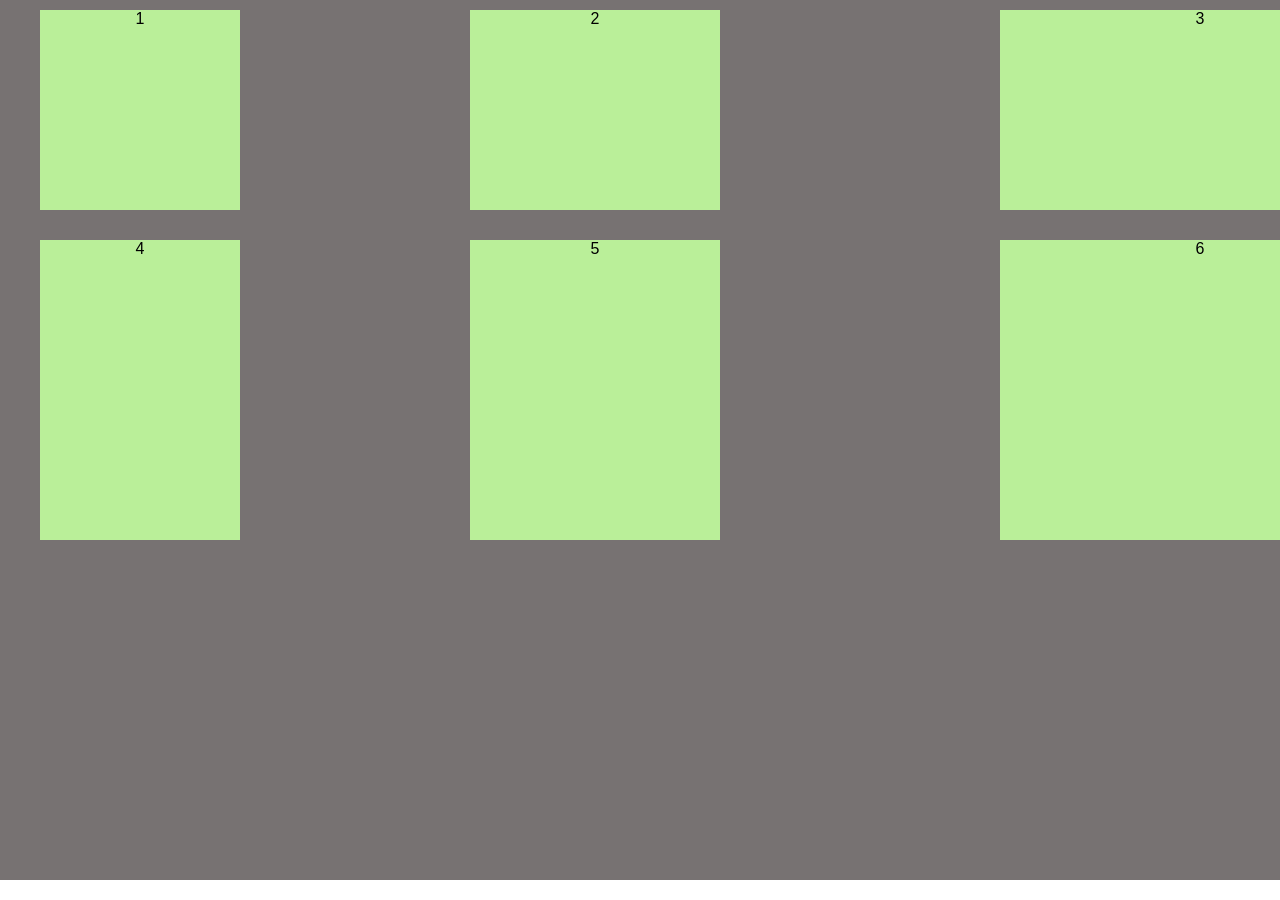
<file: HTM-CSS-PROJECT/PROJECT-1/index.html>
<!DOCTYPE html>
<html lang="en">
<head>
    <meta charset="UTF-8">
    <meta name="viewport" content="width=device-width, initial-scale=1.0">
    <title>Grid Project</title>
    <link rel="stylesheet" href="index.css">
</head>
<body>
    <section class="grid">
        <div class="box box1">1</div>
        <div class="box box2">2</div>
        <div class="box box3">3</div>
        <div class="box box4">4</div>
        <div class="box box5">5</div>
         <div class="box box6">6</div>
    </section>
</body>
</html>
</file>
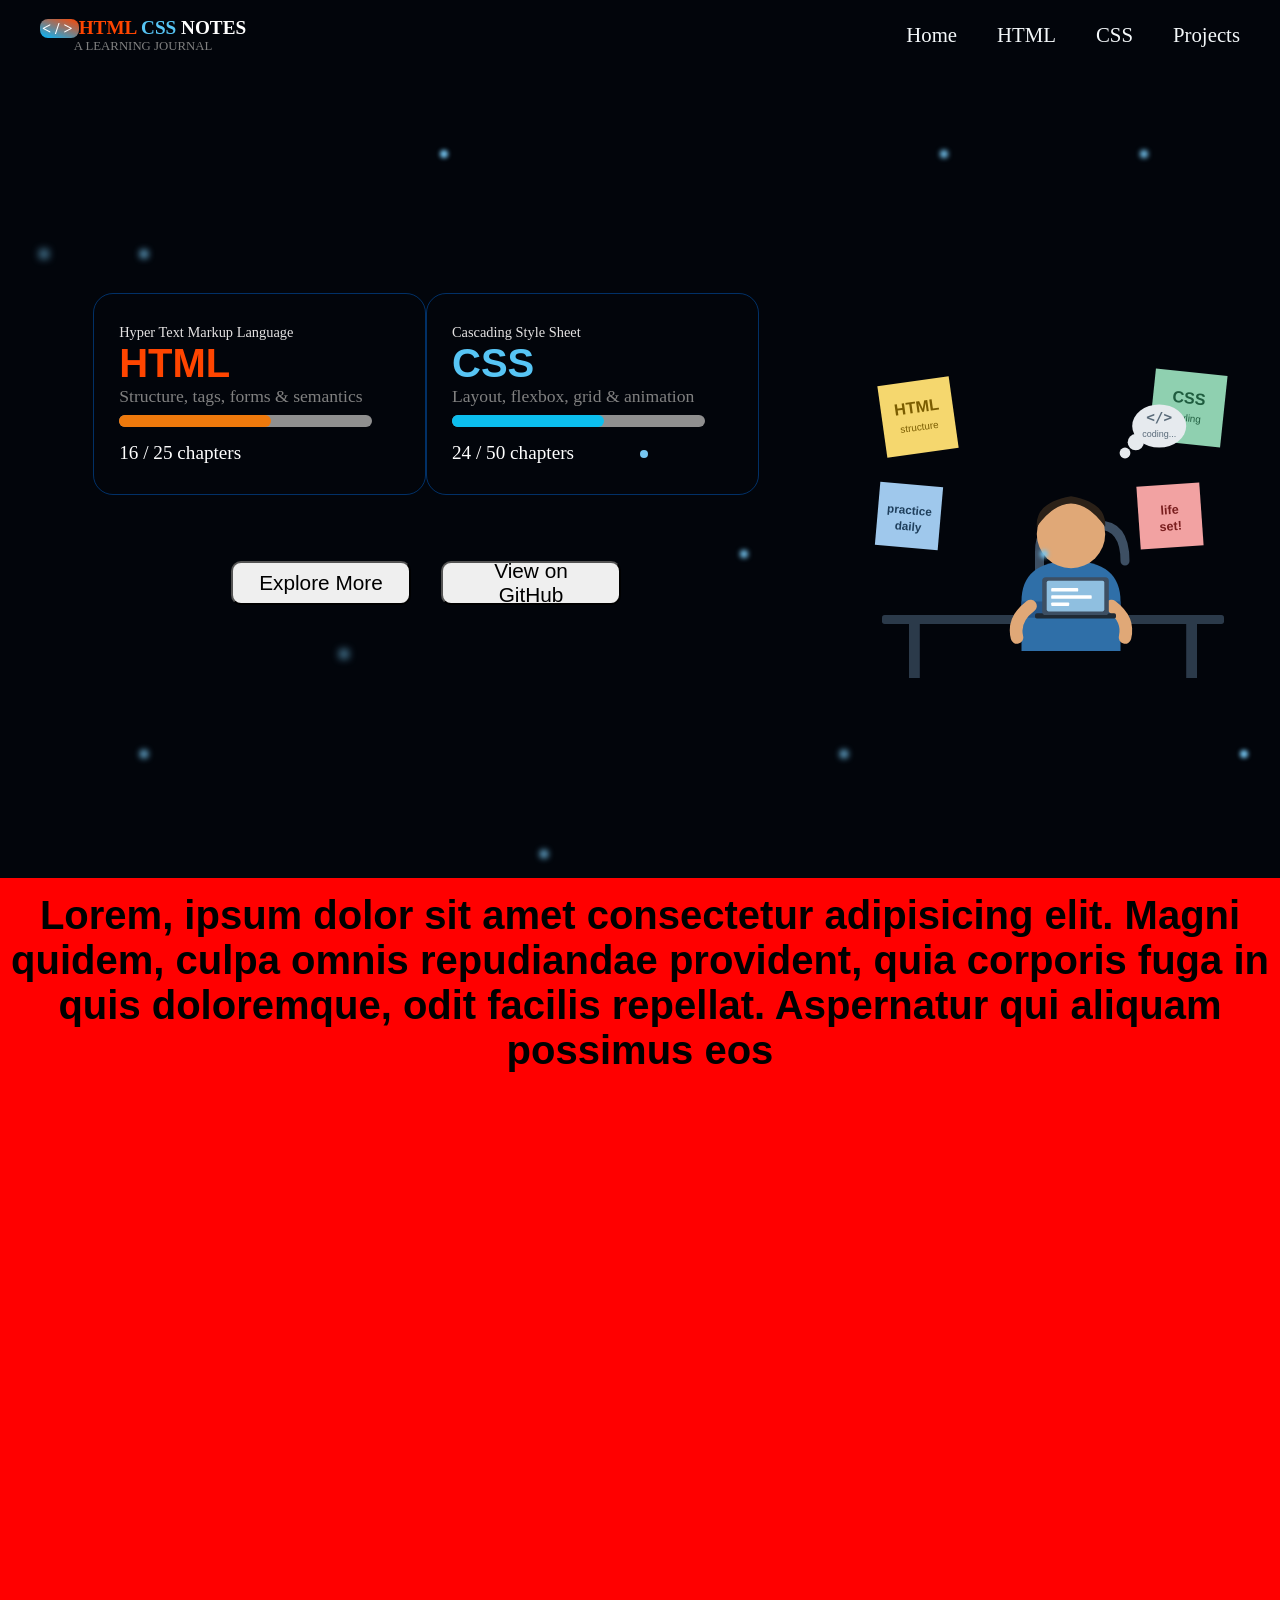
<file: HTM-CSS-PROJECT/PROJECT-3/index.html>
<!DOCTYPE html>
<html lang="en">

<head>
    <meta charset="UTF-8">
    <meta name="viewport" content="width=device-width, initial-scale=1.0">

    <title>HTML-CSS PROJECTS</title>

    <link rel="stylesheet" href="index.css">
</head>

<body>

    <div class="circle"></div>

    <!-- heading -->
    <header class="hero" id="home">

        <!-- logo -->
        <nav class="navbar">

            <div class="logo">
                <a href="#home">
                  <div class="logoicons">
                      <h2>
                        <span class="icon"> < / >  </span> 
                        <span class="htmlLogo">HTML</span>
                        <span class="cssLogo">CSS</span> NOTES
                    </h2>
                    <p>A LEARNING JOURNAL</p>
                  </div>
                </a>
            </div>

            <div class="navlinks">

                <a href="#home">Home</a>

                <a href="#html">HTML</a>

                <a href="#css">CSS</a>

                <a href="#projects">Projects</a>

            </div>

        </nav>

    </header>


    <!-- audio -->
    <audio
        controls
        autoplay
        loop
        src="./playtime2050.mp3"
        class="audio">
    </audio>


    <section class="main">

        <!-- left side -->
        <div class="left">

            <div class="box">

                <!-- HTML -->
                <div class="html">

                    <a href="#html">
                        <p class="downheading">
                            Hyper Text Markup Language
                        </p>
                    </a>

                    <a href="#html">
                        <h1 class="htmlLeft">HTML</h1>
                    </a>

                    <p class="description">
                        Structure, tags, forms & semantics
                    </p>

                    <div class="pbar">
                        <div class="colorbar"></div>
                    </div>

                    <p class="range">
                        16 / 25 chapters
                    </p>

                </div>


                <!-- CSS -->
                <div class="css">

                    <a href="#css">
                        <p class="downheading">
                            Cascading Style Sheet
                        </p>
                    </a>

                    <a href="#css">
                        <h1 class="cssLeft">CSS</h1>
                    </a>

                    <p class="description">
                        Layout, flexbox, grid & animation
                    </p>

                    <div class="pbar">
                        <div class="colorcssbar"></div>
                    </div>

                    <p class="range">
                        24 / 50 chapters
                    </p>

                </div>

            </div>


            <div class="buttons">

                <button type="button" class="btn">
                    Explore More
                </button>

                <a href="">
                    <button type="button" class="btn">
                        View on GitHub
                    </button>
                </a>

            </div>

        </div>


        <!-- right side -->
        <div class="right">

            <img
                src="./image/image-right_white.svg"
                alt="right_img"
                class="rimg">

        </div>

    </section>


    <div class="htmlnotes" id="html">

        <h1>
            Lorem, ipsum dolor sit amet consectetur adipisicing elit.
            Magni quidem, culpa omnis repudiandae provident,
            quia corporis fuga in quis doloremque,
            odit facilis repellat.
            Aspernatur qui aliquam possimus eos
        </h1>

    </div>

</body>

</html>
</file>
<file: HTM-CSS-PROJECT/PROJECT-1/index.css>
*{
    margin:0;
    padding:0;
   box-sizing:border-box;
  font-family: 'Poppins', sans-serif;
}

.grid{
  display:grid;
  padding:10px 40px;
   gap:30px;
     text-align: center;
  grid-template-columns: 400px 500px 800px;
  grid-template-rows:200px 300px 300px;
   background-color: rgb(119, 114, 114);
}
.box1 ,.box2, .box3, .box4, .box5, .box6 {
  width:50%;
  height:100%;

  background-color: rgb(186, 239, 153);
}
</file>
<file: HTM-CSS-PROJECT/PROJECT-3/index.css>
*{
    margin: 0;
    padding: 0;
    box-sizing: border-box;
}

body{
    min-height: 100vh;
    background: #02050b;
    overflow-x: hidden;
}

.hero{
    max-width: 100vw;
    height: 40%;
   
    display: flex;
    align-items: center;
    justify-content: center;
    flex-direction: column;
}

.circle{
    width: 8px;
    height: 8px;
    background: #76c6f1;
    border-radius: 50%;

    z-index: -1;
    position: absolute;

    top: 50%;
    left: 50%;

    box-shadow:
        100px 100px 5px #76c6f1,
        -300px 200px 8px #76c6f1,
        400px 100px 4px #76c6f1,
        -500px -200px 7px #76c6f1,
        200px 300px 6px #76c6f1,
        500px -300px 5px #76c6f1,
        -600px -200px 8px #76c6f1,
        600px 300px 4px #76c6f1,
        -500px 300px 6px #76c6f1,
        300px -300px 5px #76c6f1,
        -200px -300px 4px #76c6f1,
        -100px 400px 6px #76c6f1;

    animation: glow 2s ease-in-out infinite;
}

@keyframes glow{

    0%{
        transform: translate(30px,-50px) scale(0.5);
        opacity: 1;
    }

    50%{
        transform: translate(10px,-30px) scale(0.3);
        opacity: 0.7;
    }

    100%{
        transform: translate(-10px,-10px) scale(0.1);
        opacity: 0.2;
    }

}

h1{
    text-align: center;
    padding: 15px 0px;
    font-size: 2.5rem;
    font-weight: 900;
    font-family: Arial, Helvetica, sans-serif;
}

.line{
    background-color: rgb(0, 150, 250);
    margin-top: -65px;
    height: 2px;
    width: 280px;
    border-radius: 50px;

    box-shadow:
        0 0 10px white,
        0 0 20px rgb(142, 189, 235);
}

.audio{
    height:20px;
    /* background-color: #76c6f1; */
    visibility: hidden;
}
h2{
    color:white;
}

.logoicons p{
    display:flex;
   justify-content: center;
    color:gray;

    align-items: center;
    text-decoration: none;
}
.icon{
    font-size:1rem;
    width:4px;
  
    padding:1px 2px;
    border-radius:8px;
    background:linear-gradient(200deg , orangered,rgb(0, 183, 255));
}
.navbar{
    padding: 30px 40px;
    width: 100vw;

    display: flex;
    justify-content: space-between;
    align-items: center;

    height: 70px;
}

.navlinks{
    display: flex;
    align-items: center;
    gap: 40px;
}

.logo a{
    text-decoration: none;
}

.logo{
    color: white;
    font-size: 0.8rem;
}

.cssLogo{
    color: rgb(87, 197, 245);
}

.htmlLogo{
    color: orangered;
}

.navlinks a{
    color: #f3f7f9;
    text-decoration: none;
    font-size: 1.3rem;
}

.navlinks a:hover{
    color: #76c6f1;
}


.main{
    margin: 20px 10px;
    margin-top: 5rem;

    width: 100%;
    height: 76vh;

    display: flex;
    align-items: center;
}

.left{
    color: white;

    width: 65%;
    height: 100%;

    display: flex;
    align-items: center;
    flex-direction: column;
}

.right{
    width: 33%;
    height: 100%;

    display: flex;
    align-items: center;
    justify-content: center;
}

.rimg{
    height: 450px;
    width: 450px;

    border-radius: 50%;
    object-fit: contain;

    animation: move 2s ease-in-out infinite alternate-reverse;

    z-index: -10;
}

.box{
    width: 80%;
    margin-top: 10%;
    height: 40%;

    display: flex;
    align-items: center;
    justify-content: space-between;
}

.html a,
.css a{
    text-decoration: none;
}

.html,
.css{
    cursor: pointer;

    border: 1px solid rgba(0, 119, 255, 0.378);

    padding: 30px 25px;

    width: 380px;
    height: auto;

    border-radius: 20px;

    display: flex;
    flex-direction: column;
    justify-content: space-between;
}

.downheading{
    font-size: 0.9rem;
    color: rgb(228, 226, 226);
    text-decoration: none;
}

@keyframes move{

    0%{
        transform: translateY(15px) scale(0.9);
    }

    50%{
        transform: translateY(10px) scale(0.91);
    }

    100%{
        transform: translateY(15px) scale(0.9);
    }

}

.btn{
    font-size: 1.3rem;

    margin: auto;
    padding: 20px 20px;

    display: flex;
    align-items: center;
    justify-content: center;

    border-radius: 10px;

    width: 180px;
    height: 40px;
}

.description{
    color: gray;
    font-size: 1.1rem;
}

.range{
    font-size: 1.2rem;
    margin-top: 15px;
}

.colorbar{
    width: 60%;
    height: 12px;

    border-radius: 10px;

    background: rgba(248, 120, 1, 0.912);
}

.colorcssbar{
    width: 60%;
    height: 12px;

    border-radius: 10px;

    background: rgba(1, 195, 248, 0.912);
}

.pbar{
    margin-top: 8px;

    width: 90%;
    height: 12px;

    border-radius: 10px;

    background: rgb(143, 143, 143);
}

.htmlnotes{
    min-height: 100vh;
    background-color: red;
}

.buttons{
    display: flex;
    align-items: center;

    gap: 30px;

    margin-top: 30px;
}

.buttons a{
    text-decoration: none;
}

.htmlLeft{
    padding: 0;

    color: orangered;

    text-align: left;
}

.cssLeft{
    padding: 0;

    color: rgb(87, 197, 245);

    text-align: left;
}
</file>
